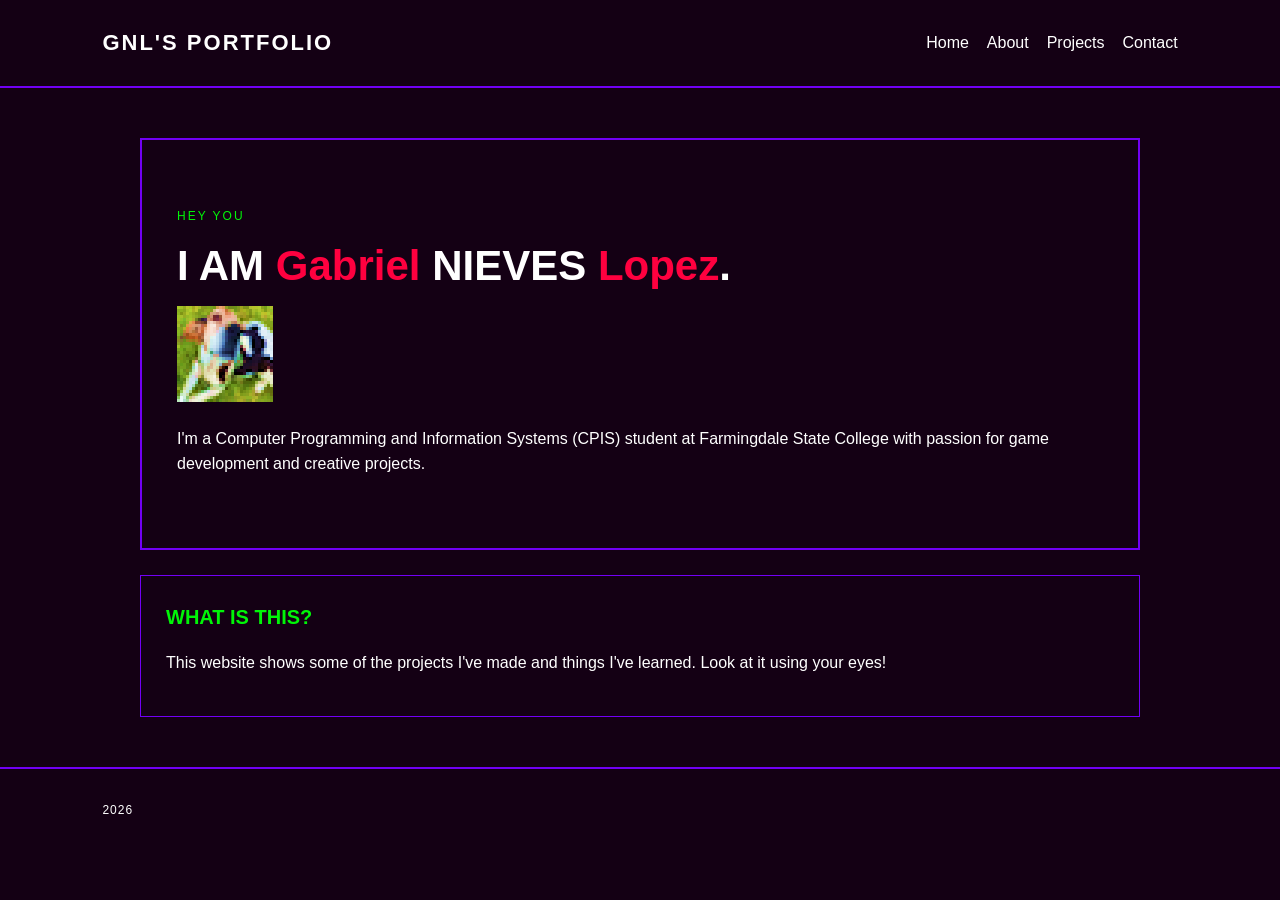
<file: index.html>
<!DOCTYPE html>
<html lang="en">
<head>
    <meta charset="UTF-8">
    <meta name="viewport" content="width=device-width, initial-scale=1.0">
    <title>Home</title>
    <link rel="stylesheet" href="style.css">
</head>
<body>
<!-- Header -->
<header>
    <h1>GNL'S PORTFOLIO</h1>
    <nav>
        <!-- Labels -->
        <a href="index.html">Home</a>
        <a href="about.html">About</a>
        <a href="projects.html">Projects</a>
        <a href="contact.html">Contact</a>
    </nav>
</header>
<!-- Main content -->
<main>
    <section class="intro">
        <p class="greensmall">HEY YOU</p>
        <h2>I AM <span>Gabriel</span> NIEVES <span>Lopez</span>.</h2>
        <img src="images/profile.png" alt="My profile picture">
        <p>I'm a Computer Programming and Information Systems (CPIS) student at Farmingdale State College with passion for game development and creative projects.</p>


    </section>

    <section class="border">
        <h2>WHAT IS THIS?</h2>
        <p>This website shows some of the projects I've made and things I've learned. Look at it using your eyes!</p>
    </section>
</main>

<footer>
    <p>2026</p>
</footer>
</body>
</html>
</file>
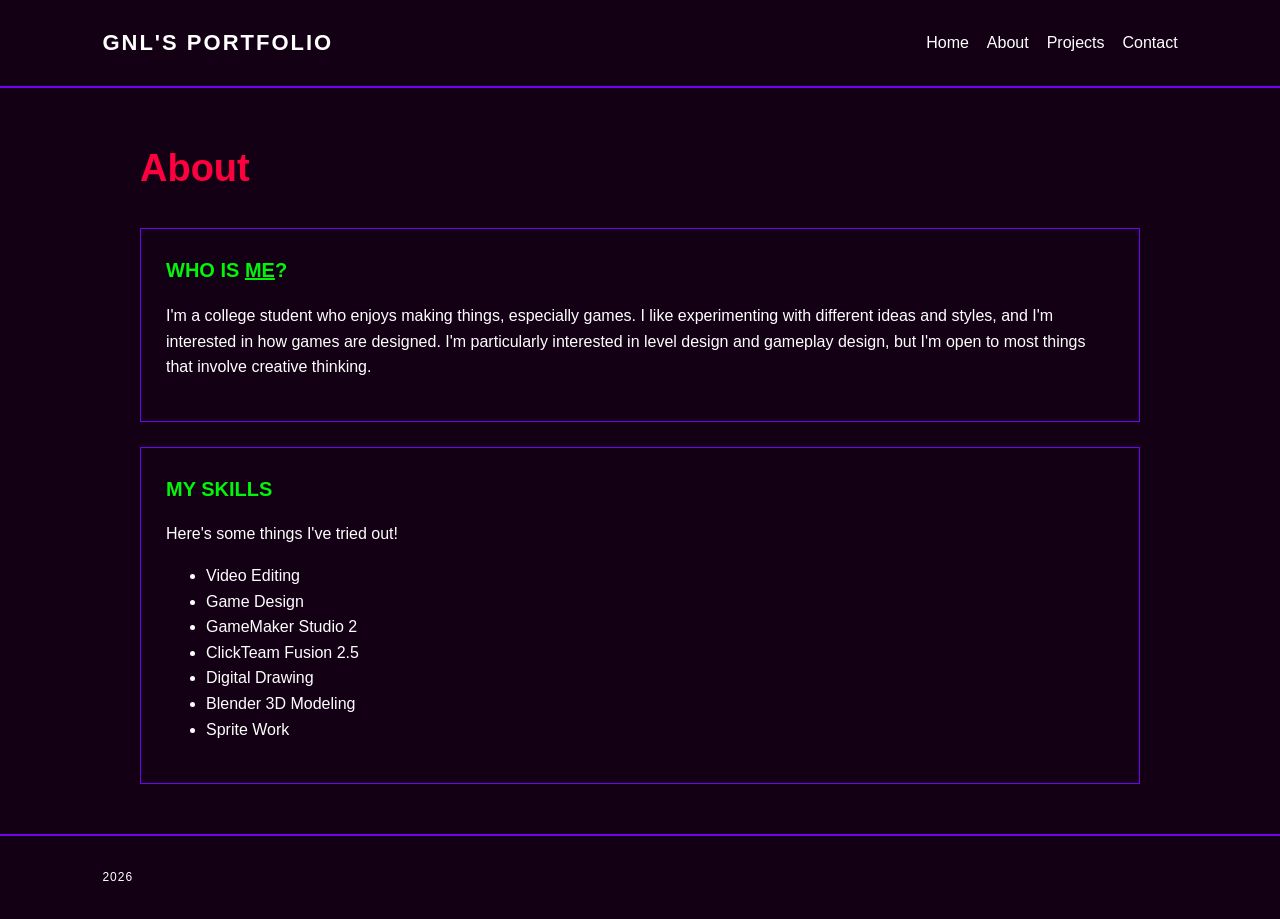
<file: about.html>
<!DOCTYPE html>
<html lang="en">
<head>
    <meta charset="UTF-8">
    <meta name="viewport" content="width=device-width, initial-scale=1.0">
    <title>Portfolio</title>
    <link rel="stylesheet" href="style.css">
</head>
<body>
<!-- Header -->
<header>
    <h1>GNL'S PORTFOLIO</h1>
    <nav>
        <!-- Labels -->
        <a href="index.html">Home</a>
        <a href="about.html">About</a>
        <a href="projects.html">Projects</a>
        <a href="contact.html">Contact</a>
    </nav>
</header>
<!-- Main content -->

<main>
    <section class="pagetitle">
        <h2>About</h2>
    </section>

    <section class="border">
        <h2>WHO IS <u>ME</u>?</h2>
        <p>I'm a college student who enjoys making things, especially games. I like experimenting with different ideas and styles, and I'm interested in how games are designed. I'm particularly interested in level design and gameplay design, but I'm open to most things that involve creative thinking.
        </p>
    </section>

    <section class="border">
        <h2>MY SKILLS</h2>
        <p>Here's some things I've tried out!</p>
        <ul>
            <li>Video Editing</li>
            <li>Game Design</li>
            <li>GameMaker Studio 2</li>
            <li>ClickTeam Fusion 2.5</li>
            <li>Digital Drawing</li>
            <li>Blender 3D Modeling</li>
            <li>Sprite Work</li>
        </ul>
    </section>
</main>

<footer>
    <p>2026</p>
</footer>
</body>
</html>
</file>
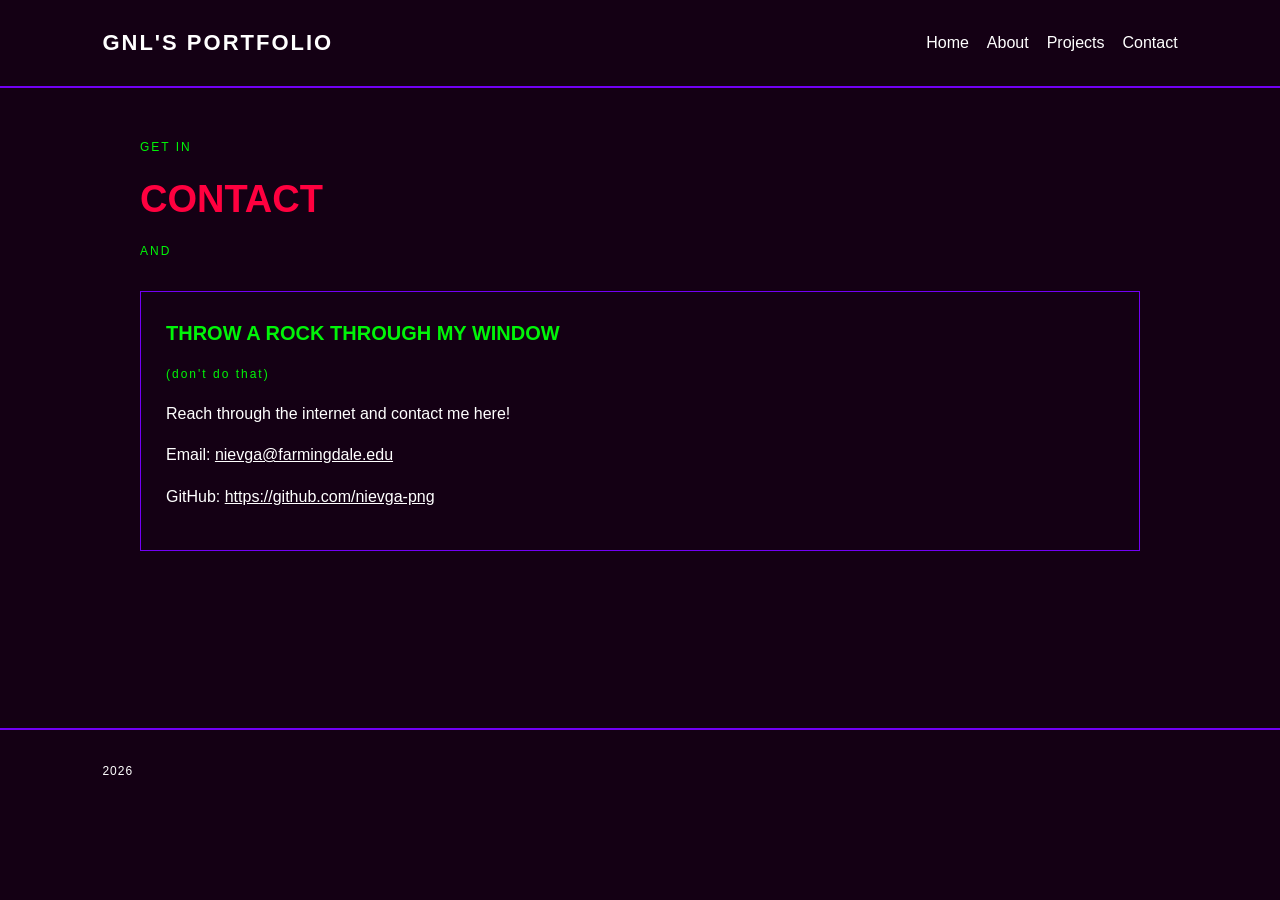
<file: contact.html>
<!DOCTYPE html>
<html lang="en">
<head>
    <meta charset="UTF-8">
    <meta name="viewport" content="width=device-width, initial-scale=1.0">
    <title>Contact</title>
    <link rel="stylesheet" href="style.css">
</head>
<body>
<!-- Header -->
<header>
    <h1>GNL'S PORTFOLIO</h1>
    <nav>
        <!-- Labels -->
        <a href="index.html">Home</a>
        <a href="about.html">About</a>
        <a href="projects.html">Projects</a>
        <a href="contact.html">Contact</a>
    </nav>
</header>
<!-- Main content -->
<main>
    <section class="pagetitle">
        <p class="greensmall">GET IN</p>
        <h2>CONTACT</h2>
        <p class="greensmall">AND</p>
    </section>

    <section class="border">
        <h2>THROW A ROCK THROUGH MY WINDOW</h2>
        <p class="greensmall">(don't do that)</p>
        <p>Reach through the internet and contact me here!</p>
        <p>Email: <u>nievga@farmingdale.edu</u></p>
        <p>GitHub: <u>https://github.com/nievga-png</u></p>
    </section>
</main>

<footer>
    <p>2026</p>
</footer>
</body>
</html>
</file>
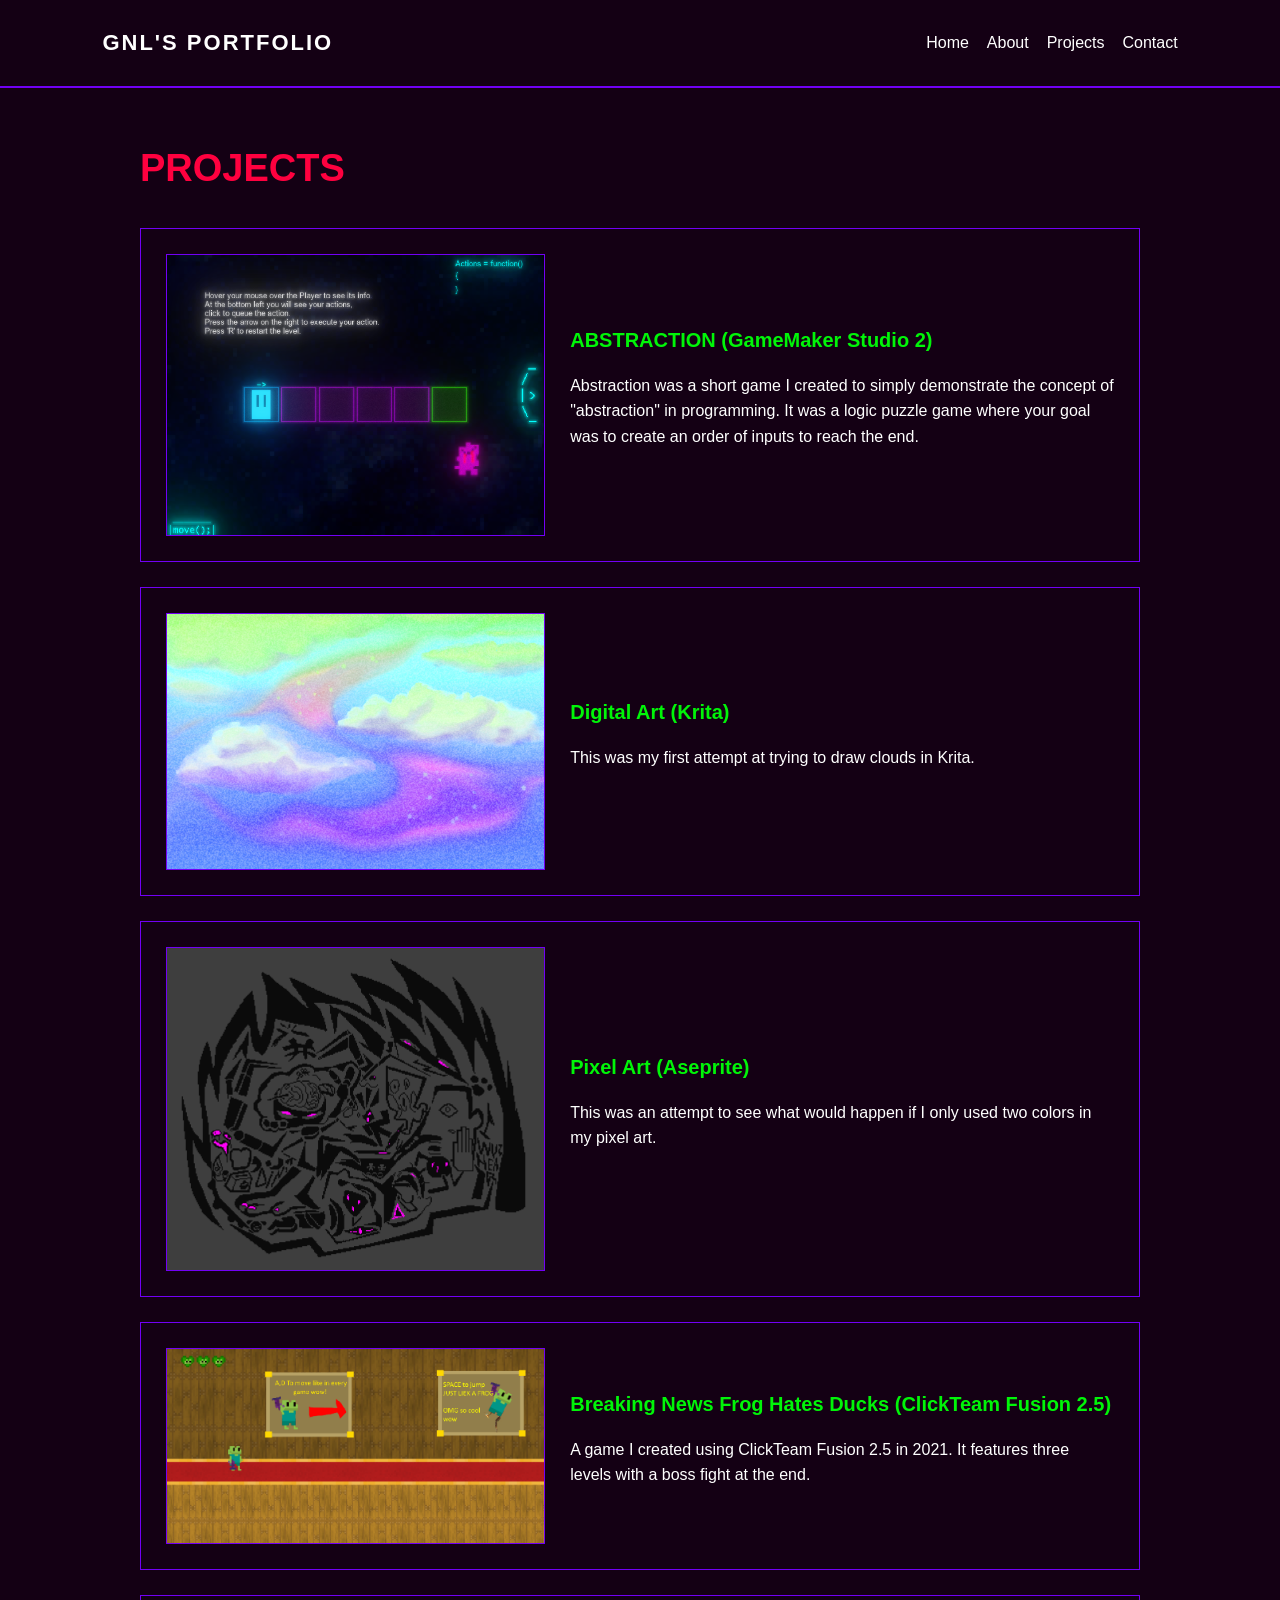
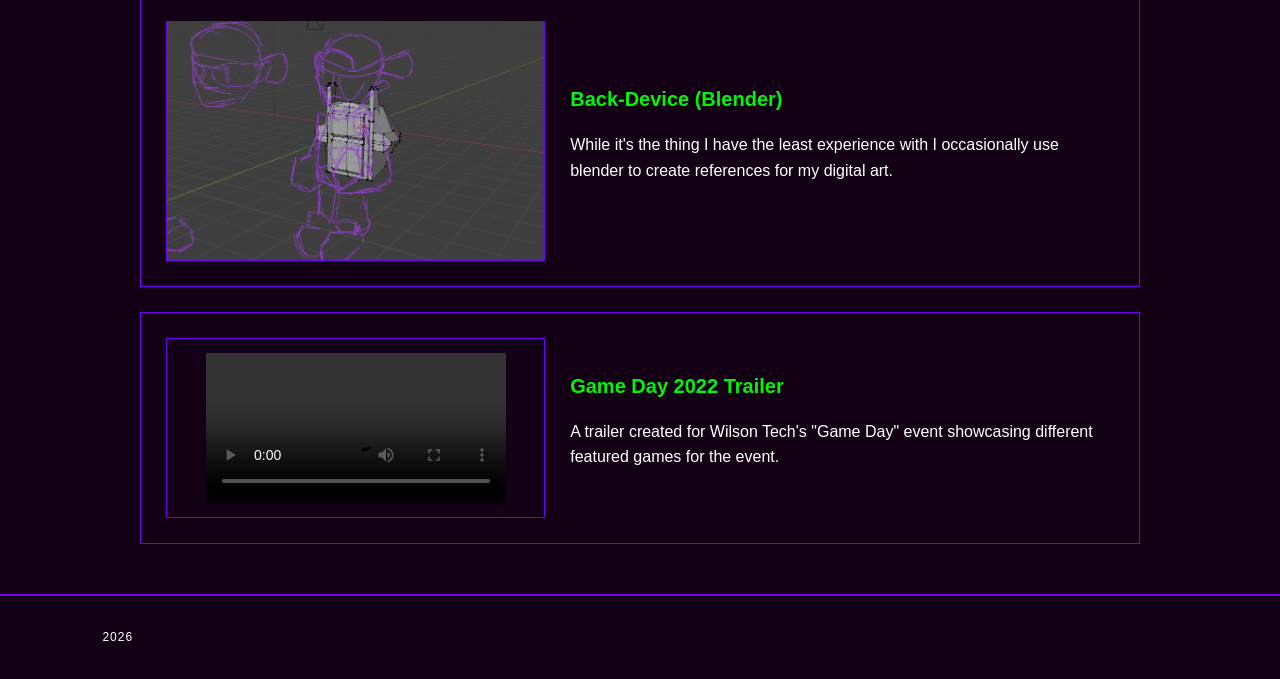
<file: projects.html>
<!DOCTYPE html>
<html lang="en">
<head>
    <meta charset="UTF-8">
    <meta name="viewport" content="width=device-width, initial-scale=1.0">
    <title>Projects</title>
    <link rel="stylesheet" href="style.css">
</head>
<body>
<!-- Header -->


<header>
    <h1>GNL'S PORTFOLIO</h1>
    <nav>
        <!-- Labels -->
        <a href="index.html">Home</a>
        <a href="about.html">About</a>
        <a href="projects.html">Projects</a>
        <a href="contact.html">Contact</a>
    </nav>
</header>
<!-- Main content -->

<main>
    <section class="pagetitle">
        <h2>PROJECTS</h2>
    </section>

    <section class="border project">
        <div class="projectimage">
            <img src="images\Abstraction.png" alt="Basic logic game with a blue rectangular character on a grid.">
        </div>

        <div class="projecttext">
            <h2>ABSTRACTION (GameMaker Studio 2)</h2>
            <p>Abstraction was a short game I created to simply demonstrate the concept of "abstraction" in programming. It was a logic puzzle game where your goal was to create an order of inputs to reach the end. </p>
        </div>
    </section>

    <section class="border project">
        <div class="projectimage">
            <img src="images\DigitalDrawing.png" alt="Abstract drawing of clouds surrounding nebulas.">
        </div>

        <div class="projecttext">
            <h2>Digital Art (Krita)</h2>
            <p>This was my first attempt at trying to draw clouds in Krita.</p>
        </div>
    </section>

    <section class="border project">
        <div class="projectimage">
            <img src="images\PixelArt.png" alt="Abstract drawing of a fire with critters inhabiting it.">
        </div>

        <div class="projecttext">
            <h2>Pixel Art (Aseprite)</h2>
            <p>This was an attempt to see what would happen if I only used two colors in my pixel art.</p>
        </div>
    </section>

    <section class="border project">
        <div class="projectimage">
            <img src="images\Clickteam.png" alt="Scene of frog standing in wooden carpeted room.">
        </div>

        <div class="projecttext">
            <h2>Breaking News Frog Hates Ducks (ClickTeam Fusion 2.5)</h2>
            <p>A game I created using ClickTeam Fusion 2.5 in 2021. It features three levels with a boss fight at the end.</p>
        </div>
    </section>

    <section class="border project">
        <div class="projectimage">
            <img src="images\Blender.png" alt="3D model of a Back device with a reference drawing accompanying it.">
        </div>

        <div class="projecttext">
            <h2>Back-Device (Blender)</h2>
            <p>While it's the thing I have the least experience with I occasionally use blender to create references for my digital art.</p>
        </div>
    </section>

    <section class="border project">
        <div class="projectimage">
            <video controls>
                <source src="images/game day trailer.mp4" type="video/mp4">
            </video>
        </div>

        <div class="projecttext">
            <h2>Game Day 2022 Trailer</h2>
            <p>A trailer created for Wilson Tech's "Game Day" event showcasing different featured games for the event.</p>
        </div>
    </section>
</main>

<footer>
    <p>2026</p>
</footer>
</body>
</html>
</file>
<file: style.css>
*
{
    box-sizing: border-box;
}

body
{
    margin: 0;
    background-color: #140014;
    color: #FFFFFF;
    font-family: Arial, sans-serif;
    line-height: 1.6;
}

header
{
    padding: 25px 8%;
    border-bottom: 2px solid #7200F5;
    display: flex;
    justify-content: space-between;
    align-items: center;
    gap: 20px;
    flex-wrap: wrap;
}

header h1
{
    margin: 0;
    font-size: 22px;
    letter-spacing: 2px;
}

nav
{
    display: flex;
    gap: 18px;
    flex-wrap: wrap;
}

nav a
{
    color: #FFFFFF;
    text-decoration: none;
    padding: 5px 0;
}


main
{
    width: 84%;
    max-width: 1000px;
    margin: 50px auto;
    min-height: 60vh;
}

.intro
{
    padding: 55px 35px;
    border: 2px solid #7200F5;
    background-color: #140014;
}

.greensmall
{
    color: #00F508;
    font-size: 12px;
    letter-spacing: 2px;
}

.intro h2
{
    font-size: 42px;
    line-height: 1.2;
    margin: 15px 0;
}

.intro h2 span
{
    color: #FF003F;
}

.border
{
    margin-top: 25px;
    padding: 25px;
    border: 1px solid #7200F5;
    background-color: #140014;
}

.border h2
{
    margin-top: 0;
    color: #00F508;
    font-size: 20px;
}

.pagetitle
{
    margin-bottom: 30px;
}

.pagetitle h2
{
    margin: 5px 0;
    color: #FF003F;
    font-size: 38px;
}

footer
{
    padding: 20px 8%;
    border-top: 2px solid #7200F5;
    color: #FFFFFF;
    font-size: 12px;
    letter-spacing: 1px;
}

.project
{
    display: flex;
    align-items: center;
    gap: 25px;
}

.projectimage
{
    width: 40%;
    min-height: 180px;
    border: 1px solid #7200F5;
    display: flex;
    align-items: center;
    justify-content: center;
}

.projectimage img
{
    max-width: 100%;
}


.projectimage video
{
    max-width: 100%;
}


.projecttext
{
    flex: 1;
}
</file>
